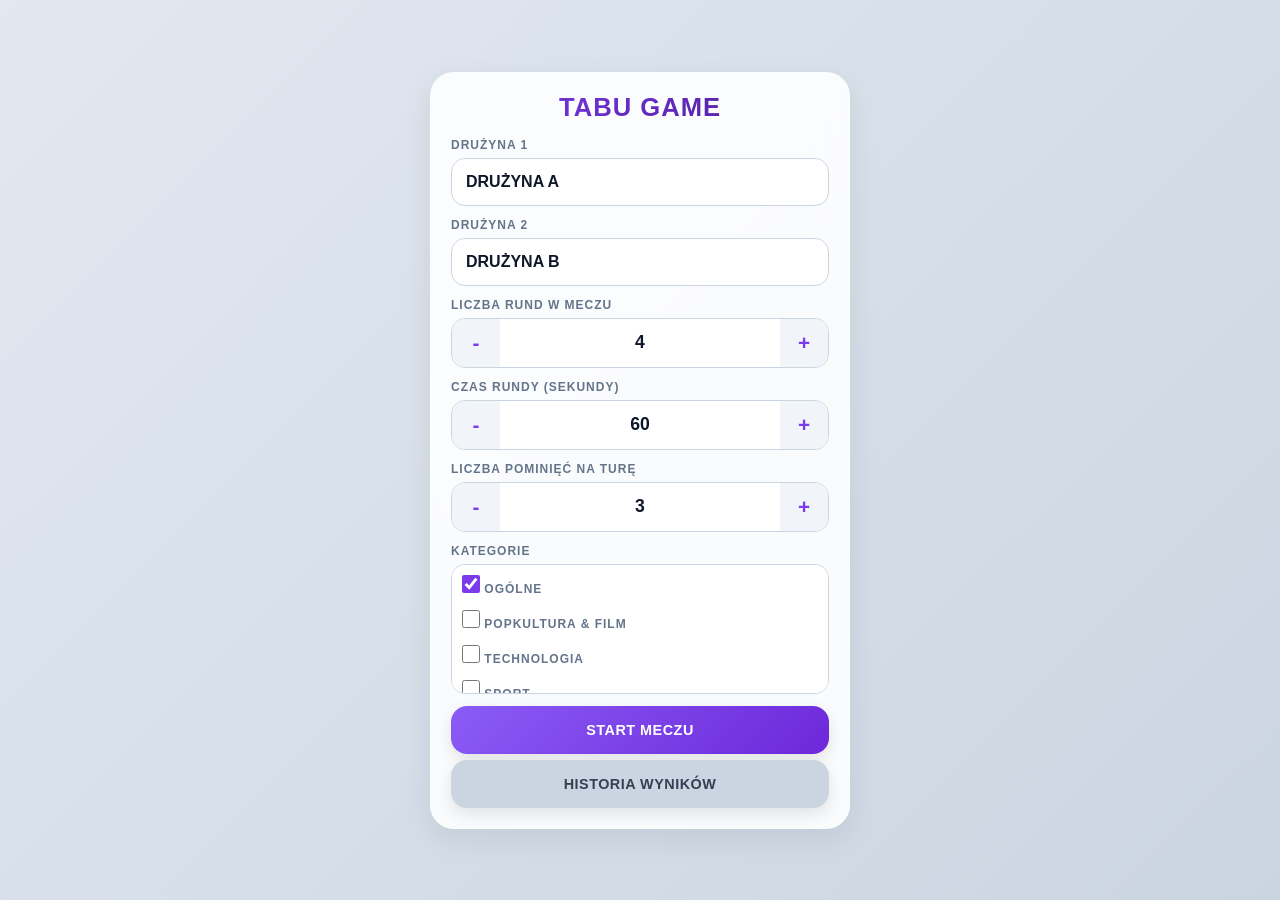
<file: index.html>
<!DOCTYPE html>
<html lang="pl">
<head>
    <meta charset="UTF-8">
    <meta name="viewport" content="width=device-width, initial-scale=1.0, maximum-scale=1.0, user-scalable=no">
    <title>TABU Mobile</title>
    <style>
        :root {
            --bg-gradient: linear-gradient(135deg, #e2e8f0 0%, #cbd5e1 100%);
            --card-bg: rgba(255, 255, 255, 0.88);
            --card-border: rgba(255, 255, 255, 0.6);
            
            --primary: #7c3aed;
            --primary-gradient: linear-gradient(135deg, #8b5cf6 0%, #6d28d9 100%);
            --accent-blue: #0284c7;
            
            --success: #10b981;
            --success-gradient: linear-gradient(135deg, #10b981 0%, #059669 100%);
            
            --danger: #f43f5e;
            --danger-gradient: linear-gradient(135deg, #f43f5e 0%, #e11d48 100%);
            
            --warning: #f59e0b;
            --warning-gradient: linear-gradient(135deg, #f59e0b 0%, #d97706 100%);
            
            --text-main: #0f172a;
            --text-muted: #64748b;
        }

        * {
            box-sizing: border-box;
            margin: 0;
            padding: 0;
            font-family: -apple-system, BlinkMacSystemFont, "Segoe UI", Roboto, Helvetica, Arial, sans-serif;
            -webkit-tap-highlight-color: transparent;
            user-select: none;
        }

        body {
            background: var(--bg-gradient);
            color: var(--text-main);
            display: flex;
            justify-content: center;
            align-items: center;
            min-height: 100vh;
            padding: 12px;
        }

        .container {
            width: 100%;
            max-width: 420px;
            display: flex;
            flex-direction: column;
            gap: 12px;
            min-height: 95vh;
            justify-content: center;
        }

        .view {
            display: flex;
            flex-direction: column;
            gap: 12px;
            width: 100%;
        }

        .hidden {
            display: none !important;
        }

        /* Glassmorphism */
        .glass-card {
            background: var(--card-bg);
            backdrop-filter: blur(16px);
            -webkit-backdrop-filter: blur(16px);
            border-radius: 24px;
            padding: 20px;
            border: 1px solid var(--card-border);
            box-shadow: 0 10px 30px rgba(15, 23, 42, 0.08);
        }

        .title {
            font-size: 1.6rem;
            font-weight: 900;
            letter-spacing: 1px;
            background: linear-gradient(135deg, #7c3aed, #4c1d95);
            -webkit-background-clip: text;
            -webkit-text-fill-color: transparent;
            text-align: center;
            margin-bottom: 16px;
            text-transform: uppercase;
        }

        /* Formularze */
        .form-group {
            margin-bottom: 12px;
        }

        .form-group label {
            display: block;
            font-size: 0.75rem;
            font-weight: 800;
            color: var(--text-muted);
            margin-bottom: 6px;
            text-transform: uppercase;
            letter-spacing: 1px;
        }

        .form-group input[type="text"] {
            width: 100%;
            padding: 14px;
            background: #ffffff;
            border: 1px solid #cbd5e1;
            border-radius: 14px;
            color: var(--text-main);
            font-size: 1rem;
            font-weight: 700;
            outline: none;
        }

        /* Stylizacja Steppera (+ i -) */
        .number-stepper {
            display: flex;
            align-items: center;
            background: #ffffff;
            border: 1px solid #cbd5e1;
            border-radius: 14px;
            overflow: hidden;
        }

        .stepper-btn {
            background: #f1f5f9;
            border: none;
            color: var(--primary);
            font-size: 1.3rem;
            font-weight: 900;
            width: 48px;
            height: 48px;
            cursor: pointer;
            display: flex;
            align-items: center;
            justify-content: center;
            transition: background 0.1s;
        }

        .stepper-btn:active {
            background: #e2e8f0;
        }

        .number-stepper input[type="number"] {
            flex: 1;
            border: none;
            text-align: center;
            font-size: 1.1rem;
            font-weight: 800;
            color: var(--text-main);
            outline: none;
            -moz-appearance: textfield;
        }

        .number-stepper input[type="number"]::-webkit-outer-spin-button,
        .number-stepper input[type="number"]::-webkit-inner-spin-button {
            -webkit-appearance: none;
            margin: 0;
        }

        .checkbox-group {
            display: flex;
            flex-direction: column;
            gap: 8px;
            max-height: 130px;
            overflow-y: auto;
            background: #ffffff;
            padding: 10px;
            border-radius: 14px;
            border: 1px solid #cbd5e1;
        }

        .checkbox-item {
            display: flex;
            align-items: center;
            gap: 12px;
            font-size: 0.9rem;
            font-weight: 700;
        }

        .checkbox-item input {
            width: 18px;
            height: 18px;
            accent-color: var(--primary);
        }

        /* HUD & Banery */
        .team-banner {
            background: var(--primary-gradient);
            color: white;
            text-align: center;
            padding: 10px;
            border-radius: 16px;
            font-size: 1.2rem;
            font-weight: 900;
            letter-spacing: 1px;
            text-transform: uppercase;
            box-shadow: 0 4px 15px rgba(124, 58, 237, 0.3);
        }

        .hud-header {
            display: grid;
            grid-template-columns: repeat(4, 1fr);
            gap: 8px;
            background: var(--card-bg);
            backdrop-filter: blur(12px);
            padding: 8px;
            border-radius: 20px;
            border: 1px solid var(--card-border);
            box-shadow: 0 4px 15px rgba(0,0,0,0.05);
        }

        .hud-box {
            display: flex;
            flex-direction: column;
            align-items: center;
            justify-content: center;
            background: #ffffff;
            padding: 8px 4px;
            border-radius: 12px;
            border: 1px solid #e2e8f0;
        }

        .hud-label {
            font-size: 0.6rem;
            font-weight: 800;
            color: var(--text-muted);
            text-transform: uppercase;
        }

        .hud-value {
            font-size: 1.15rem;
            font-weight: 900;
        }

        /* Główna Karta */
        .game-card {
            display: flex;
            flex-direction: column;
            align-items: center;
            justify-content: center;
            padding: 24px 16px;
            min-height: 280px;
            background: #ffffff;
        }

        .main-word {
            font-size: 2.2rem;
            font-weight: 900;
            letter-spacing: 1.5px;
            color: var(--primary);
            margin-bottom: 20px;
            text-align: center;
            text-transform: uppercase !important;
            word-break: break-word;
        }

        .taboo-badge {
            background: #ffe4e6;
            color: var(--danger);
            font-size: 0.7rem;
            font-weight: 900;
            padding: 4px 12px;
            border-radius: 20px;
            letter-spacing: 1.5px;
            text-transform: uppercase;
            margin-bottom: 12px;
            border: 1px solid #fecdd3;
        }

        .taboo-list {
            list-style: none;
            width: 100%;
            display: flex;
            flex-direction: column;
            gap: 8px;
        }

        .taboo-list li {
            background: #f8fafc;
            border: 1px solid #e2e8f0;
            padding: 10px;
            border-radius: 12px;
            font-size: 1.1rem;
            font-weight: 800;
            letter-spacing: 1px;
            text-align: center;
            color: #1e293b;
            text-transform: uppercase !important;
        }

        /* Przyciski Akcji */
        .action-grid {
            display: grid;
            grid-template-columns: 1fr 1fr 1fr;
            gap: 8px;
        }

        .btn {
            border: none;
            padding: 16px 8px;
            border-radius: 16px;
            font-size: 0.9rem;
            font-weight: 900;
            letter-spacing: 0.5px;
            color: white;
            cursor: pointer;
            text-transform: uppercase;
            box-shadow: 0 6px 16px rgba(0, 0, 0, 0.1);
            transition: transform 0.08s ease, filter 0.1s ease;
            display: flex;
            align-items: center;
            justify-content: center;
        }

        .btn:active {
            transform: scale(0.95);
            filter: brightness(0.95);
        }

        .btn-taboo { background: var(--danger-gradient); }
        .btn-skip { background: var(--warning-gradient); color: #ffffff; }
        .btn-correct { background: var(--success-gradient); }
        .btn-main { background: var(--primary-gradient); width: 100%; }
        .btn-sub { background: #cbd5e1; color: #334155; width: 100%; margin-top: 6px; }

        /* Historia */
        .full-screen-card {
            min-height: 85vh;
            display: flex;
            flex-direction: column;
            justify-content: space-between;
        }

        .history-list-full {
            flex-grow: 1;
            max-height: 55vh;
            overflow-y: auto;
            display: flex;
            flex-direction: column;
            gap: 10px;
            margin: 12px 0;
            padding-right: 4px;
        }

        .history-item {
            background: #ffffff;
            padding: 14px 16px;
            border-radius: 16px;
            border: 1px solid #e2e8f0;
            display: flex;
            justify-content: space-between;
            align-items: center;
            box-shadow: 0 2px 8px rgba(0,0,0,0.03);
        }

        .scores-grid {
            display: grid;
            grid-template-columns: 1fr 1fr;
            gap: 12px;
            margin-top: 10px;
        }

        .team-box {
            background: #ffffff;
            padding: 12px;
            border-radius: 16px;
            text-align: center;
            border: 1px solid #e2e8f0;
        }

        .team-box .name { font-size: 0.8rem; font-weight: 800; color: var(--text-muted); text-transform: uppercase; }
        .team-box .pts { font-size: 1.8rem; font-weight: 900; color: var(--primary); }

        /* Modal */
        .modal-overlay {
            position: fixed;
            top: 0; left: 0; right: 0; bottom: 0;
            background: rgba(15, 23, 42, 0.4);
            backdrop-filter: blur(4px);
            display: flex;
            align-items: center;
            justify-content: center;
            padding: 20px;
            z-index: 1000;
        }

        .modal-card {
            background: #ffffff;
            width: 100%;
            max-width: 340px;
            border-radius: 24px;
            padding: 24px;
            text-align: center;
            box-shadow: 0 20px 40px rgba(0,0,0,0.2);
        }

        .modal-title { font-size: 1.2rem; font-weight: 900; margin-bottom: 10px; text-transform: uppercase; }
        .modal-body { font-size: 0.95rem; font-weight: 600; color: var(--text-muted); margin-bottom: 20px; }
    </style>
</head>
<body>

<div class="container">

    <div id="setup-view" class="view">
        <div class="glass-card">
            <div class="title">TABU GAME</div>
            
            <div class="form-group">
                <label>Drużyna 1</label>
                <input type="text" id="team1-input" value="DRUŻYNA A">
            </div>

            <div class="form-group">
                <label>Drużyna 2</label>
                <input type="text" id="team2-input" value="DRUŻYNA B">
            </div>

            <div class="form-group">
                <label>Liczba rund w meczu</label>
                <div class="number-stepper">
                    <button class="stepper-btn" onclick="adjustValue('rounds-input', -1, 1, 20)">-</button>
                    <input type="number" id="rounds-input" value="4" min="1" max="20">
                    <button class="stepper-btn" onclick="adjustValue('rounds-input', 1, 1, 20)">+</button>
                </div>
            </div>

            <div class="form-group">
                <label>Czas rundy (sekundy)</label>
                <div class="number-stepper">
                    <button class="stepper-btn" onclick="adjustValue('time-input', -5, 10, 300)">-</button>
                    <input type="number" id="time-input" value="60" min="10" max="300" step="5">
                    <button class="stepper-btn" onclick="adjustValue('time-input', 5, 10, 300)">+</button>
                </div>
            </div>

            <div class="form-group">
                <label>Liczba pominięć na turę</label>
                <div class="number-stepper">
                    <button class="stepper-btn" onclick="adjustValue('skips-input', -1, 0, 10)">-</button>
                    <input type="number" id="skips-input" value="3" min="0" max="10">
                    <button class="stepper-btn" onclick="adjustValue('skips-input', 1, 0, 10)">+</button>
                </div>
            </div>

            <div class="form-group">
                <label>Kategorie</label>
                <div class="checkbox-group" id="categories-list"></div>
            </div>

            <button class="btn btn-main" id="start-btn" onclick="saveSettingsAndStart()">START MECZU</button>
            <button class="btn btn-sub" onclick="showHistoryView()">HISTORIA WYNIKÓW</button>
        </div>
    </div>

    <div id="turn-view" class="view hidden">
        <div class="glass-card" style="text-align: center;">
            <div style="font-size: 0.75rem; font-weight: 900; color: var(--primary); letter-spacing: 2px;" id="turn-indicator">RUNDA 1 Z 4 (TURA 1/2)</div>
            <h2 id="turn-title" style="margin: 12px 0 6px 0; font-size: 1.5rem; text-transform: uppercase;">PRZYGOTUJ SIĘ!</h2>
            <p id="turn-desc" style="color: var(--text-muted); font-size: 0.9rem; margin-bottom: 20px;"></p>
            <button class="btn btn-main" onclick="startTurn()">ROZPOCZNIJ TURĘ</button>
        </div>

        <div class="glass-card">
            <div style="text-align: center; color: var(--text-muted); font-size: 0.7rem; font-weight: 800; letter-spacing: 1px;">WYNIKI MECZU</div>
            <div class="scores-grid">
                <div class="team-box">
                    <div class="name" id="sb-team1-name">D1</div>
                    <div class="pts" id="sb-team1-pts">0</div>
                </div>
                <div class="team-box">
                    <div class="name" id="sb-team2-name">D2</div>
                    <div class="pts" id="sb-team2-pts">0</div>
                </div>
            </div>
        </div>
    </div>

    <div id="game-view" class="view hidden">
        <div class="team-banner" id="current-team-label">DRUŻYNA A</div>

        <div class="hud-header">
            <div class="hud-box">
                <span class="hud-label">Runda</span>
                <span class="hud-value" id="turn-stat">1/4</span>
            </div>
            <div class="hud-box">
                <span class="hud-label">Punkty</span>
                <span class="hud-value" style="color: var(--success);" id="current-score">0</span>
            </div>
            <div class="hud-box">
                <span class="hud-label">Pominięcia</span>
                <span class="hud-value" style="color: var(--warning);" id="skips-left-hud">0</span>
            </div>
            <div class="hud-box">
                <span class="hud-label">Czas</span>
                <span class="hud-value" style="color: var(--danger);" id="timer">60s</span>
            </div>
        </div>

        <div class="glass-card game-card">
            <div class="main-word" id="main-word">---</div>
            <div class="taboo-badge">Słowa Zakazane</div>
            <ul class="taboo-list" id="taboo-list"></ul>
        </div>

        <div class="action-grid">
            <button class="btn btn-taboo" onclick="handlePoint(-1)">TABU!</button>
            <button class="btn btn-skip" id="skip-btn" onclick="handleSkip()">POMIŃ</button>
            <button class="btn btn-correct" onclick="handlePoint(1)">TRAFIONE!</button>
        </div>
    </div>

    <div id="end-view" class="view hidden">
        <div class="glass-card" style="text-align: center;">
            <div class="title" style="background: var(--success-gradient); -webkit-background-clip: text;">KONIEC MECZU!</div>
            <h2 id="winner-label" style="margin-bottom: 20px; font-size: 1.3rem;">ZWYCIĘZCA: ---</h2>
            
            <div class="scores-grid" style="margin-bottom: 20px;">
                <div class="team-box">
                    <div class="name" id="end-team1-name">D1</div>
                    <div class="pts" id="end-team1-pts">0</div>
                </div>
                <div class="team-box">
                    <div class="name" id="end-team2-name">D2</div>
                    <div class="pts" id="end-team2-pts">0</div>
                </div>
            </div>

            <button class="btn btn-main" onclick="showSetupView()">MENU GŁÓWNE</button>
        </div>
    </div>

    <div id="history-view" class="view hidden">
        <div class="glass-card full-screen-card">
            <div>
                <div class="title" style="margin-bottom: 8px;">HISTORIA WYNIKÓW</div>
                <div class="history-list-full" id="history-container"></div>
            </div>
            <div>
                <button class="btn btn-sub" onclick="showSetupView()">POWRÓT</button>
                <button class="btn btn-taboo" style="width:100%; margin-top:8px; font-size:0.75rem; padding: 12px;" onclick="clearHistory()">WYCZYŚĆ HISTORIĘ</button>
            </div>
        </div>
    </div>

</div>

<div id="custom-modal" class="modal-overlay hidden">
    <div class="modal-card">
        <div class="modal-title" id="modal-title">KOMUNIKAT</div>
        <div class="modal-body" id="modal-body">Treść komunikatu</div>
        <button class="btn btn-main" onclick="closeModal()">OK</button>
    </div>
</div>

<script>
    const categoryFiles = [
        { id: "ogolne", name: "OGÓLNE", file: "ogolne.json" },
        { id: "popkultura", name: "POPKULTURA & FILM", file: "popkultura.json" },
        { id: "technologia", name: "TECHNOLOGIA", file: "technologia.json" },
        { id: "sport", name: "SPORT", file: "sport.json" },
        { id: "geografia", name: "GEOGRAFIA", file: "geografia.json" },
        { id: "jedzenie", name: "JEDZENIE & KUCHNIA", file: "jedzenie.json" },
{ id: "mlodziezowe", name: "MŁODZIEŻOWE", file: "mlodziezowe.json" }, { id: "przyroda", name: "PRZYRODA", file: "przyroda.json" }
        ];

    let availableCards = [];
    let config = { rounds: 4, time: 60, skips: 3, team1: "DRUŻYNA A", team2: "DRUŻYNA B", selectedCategories: ["ogolne"] };
    let scores = { team1: 0, team2: 0 };
    
    let currentRound = 1;
    let currentSubTurn = 1; // 1 = Drużyna 1, 2 = Drużyna 2

    let currentSkipsLeft = 0;
    let currentRoundScore = 0;
    let timeLeft = 0;
    let timerInterval = null;
    let activeCardsPool = [];
    let modalCallback = null;

    window.onload = function() {
        loadSettings();
        renderCategoriesList();
    };

    function adjustValue(inputId, delta, min, max) {
        const input = document.getElementById(inputId);
        let val = parseInt(input.value) || 0;
        val += delta;
        if (val < min) val = min;
        if (val > max) val = max;
        input.value = val;
    }

    function showModal(title, bodyText, callback = null) {
        document.getElementById('modal-title').innerText = title;
        document.getElementById('modal-body').innerText = bodyText;
        modalCallback = callback;
        document.getElementById('custom-modal').classList.remove('hidden');
    }

    function closeModal() {
        document.getElementById('custom-modal').classList.add('hidden');
        if (modalCallback) {
            modalCallback();
            modalCallback = null;
        }
    }

    function renderCategoriesList() {
        const container = document.getElementById('categories-list');
        container.innerHTML = categoryFiles.map(cat => `
            <label class="checkbox-item">
                <input type="checkbox" value="${cat.id}" ${config.selectedCategories.includes(cat.id) ? 'checked' : ''}>
                ${cat.name}
            </label>
        `).join('');
    }

    function loadSettings() {
        const savedConfig = localStorage.getItem('taboo_config');
        if (savedConfig) {
            config = JSON.parse(savedConfig);
            document.getElementById('team1-input').value = config.team1 || "DRUŻYNA A";
            document.getElementById('team2-input').value = config.team2 || "DRUŻYNA B";
            document.getElementById('rounds-input').value = config.rounds || 4;
            document.getElementById('time-input').value = config.time || 60;
            document.getElementById('skips-input').value = config.skips !== undefined ? config.skips : 3;
        }
    }

    function saveSettings() {
        config.team1 = (document.getElementById('team1-input').value || "DRUŻYNA A").toUpperCase();
        config.team2 = (document.getElementById('team2-input').value || "DRUŻYNA B").toUpperCase();
        config.rounds = parseInt(document.getElementById('rounds-input').value) || 4;
        config.time = parseInt(document.getElementById('time-input').value) || 60;
        config.skips = parseInt(document.getElementById('skips-input').value) || 0;
        
        const checkboxes = document.querySelectorAll('#categories-list input[type="checkbox"]:checked');
        config.selectedCategories = Array.from(checkboxes).map(cb => cb.value);

        if (config.selectedCategories.length === 0) {
            showModal("BŁĄD", "Wybierz co najmniej jedną kategorię!");
            return false;
        }

        localStorage.setItem('taboo_config', JSON.stringify(config));
        return true;
    }

    async function loadCardsFromFiles() {
        availableCards = [];
        for (const catId of config.selectedCategories) {
            const catObj = categoryFiles.find(c => c.id === catId);
            if (catObj) {
                try {
                    const res = await fetch(catObj.file);
                    const cards = await res.json();
                    availableCards = availableCards.concat(cards);
                } catch (e) {
                    console.error("Błąd ładowania pliku: " + catObj.file, e);
                }
            }
        }
    }

    async function saveSettingsAndStart() {
        if (!saveSettings()) return;

        await loadCardsFromFiles();

        scores.team1 = 0;
        scores.team2 = 0;
        currentRound = 1;
        currentSubTurn = 1;
        activeCardsPool = [...availableCards];

        updateScoreboardDisplay();
        showTurnPrepView();
    }

    function showTurnPrepView() {
        hideAllViews();
        document.getElementById('turn-view').classList.remove('hidden');

        const activeTeamName = (currentSubTurn === 1) ? config.team1 : config.team2;
        document.getElementById('turn-indicator').innerText = `RUNDA ${currentRound} Z ${config.rounds} (TURA ${currentSubTurn}/2)`;
        document.getElementById('turn-title').innerText = `PRZYGOTUJ SIĘ: ${activeTeamName}`;
        document.getElementById('turn-desc').innerText = `Przekażcie telefon osobie opisującej z drużyny ${activeTeamName}.`;
    }

    function startTurn() {
        currentRoundScore = 0;
        currentSkipsLeft = config.skips;
        timeLeft = config.time;

        const activeTeamName = (currentSubTurn === 1) ? config.team1 : config.team2;
        document.getElementById('current-team-label').innerText = activeTeamName;
        document.getElementById('turn-stat').innerText = `${currentRound}/${config.rounds}`;
        document.getElementById('current-score').innerText = currentRoundScore;
        document.getElementById('skips-left-hud').innerText = currentSkipsLeft;
        document.getElementById('timer').innerText = timeLeft + "s";

        updateSkipButton();
        hideAllViews();
        document.getElementById('game-view').classList.remove('hidden');

        nextCard();

        clearInterval(timerInterval);
        timerInterval = setInterval(() => {
            timeLeft--;
            document.getElementById('timer').innerText = timeLeft + "s";
            if (timeLeft <= 0) {
                endTurn();
            }
        }, 1000);
    }

    function nextCard() {
        if (activeCardsPool.length === 0) {
            activeCardsPool = [...availableCards];
        }
        const randomIndex = Math.floor(Math.random() * activeCardsPool.length);
        const card = activeCardsPool.splice(randomIndex, 1)[0];

        document.getElementById('main-word').innerText = card.word.toUpperCase();
        document.getElementById('taboo-list').innerHTML = card.taboo.map(item => `<li>${item.toUpperCase()}</li>`).join('');
    }

    function handlePoint(points) {
        currentRoundScore += points;
        document.getElementById('current-score').innerText = currentRoundScore;
        nextCard();
    }

    function handleSkip() {
        if (currentSkipsLeft > 0) {
            currentSkipsLeft--;
            document.getElementById('skips-left-hud').innerText = currentSkipsLeft;
            updateSkipButton();
            nextCard();
        }
    }

    function updateSkipButton() {
        const skipBtn = document.getElementById('skip-btn');
        if (currentSkipsLeft <= 0) {
            skipBtn.style.opacity = "0.3";
            skipBtn.style.pointerEvents = "none";
        } else {
            skipBtn.style.opacity = "1";
            skipBtn.style.pointerEvents = "auto";
        }
    }

    function endTurn() {
        clearInterval(timerInterval);
        
        const activeTeamName = (currentSubTurn === 1) ? config.team1 : config.team2;

        showModal(`KONIEC TURY: ${activeTeamName}`, `Zdobyte punkty: ${currentRoundScore}`, () => {
            if (currentSubTurn === 1) {
                scores.team1 += currentRoundScore;
                currentSubTurn = 2;
            } else {
                scores.team2 += currentRoundScore;
                currentSubTurn = 1;
                currentRound++;
            }

            updateScoreboardDisplay();

            if (currentRound <= config.rounds) {
                showTurnPrepView();
            } else {
                endMatch();
            }
        });
    }

    function endMatch() {
        hideAllViews();
        document.getElementById('end-view').classList.remove('hidden');

        document.getElementById('end-team1-name').innerText = config.team1;
        document.getElementById('end-team1-pts').innerText = scores.team1;
        document.getElementById('end-team2-name').innerText = config.team2;
        document.getElementById('end-team2-pts').innerText = scores.team2;

        let winninnerText = "";
        if (scores.team1 > scores.team2) {
            winninnerText = `ZWYCIĘZCA: ${config.team1}! 🏆`;
        } else if (scores.team2 > scores.team1) {
            winninnerText = `ZWYCIĘZCA: ${config.team2}! 🏆`;
        } else {
            winninnerText = "REMIS! 🤝";
        }
        document.getElementById('winner-label').innerText = winninnerText;

        saveMatchToHistory(winninnerText);
    }

    function saveMatchToHistory(resultText) {
        let history = JSON.parse(localStorage.getItem('taboo_history') || "[]");
        const matchData = {
            date: new Date().toLocaleDateString('pl-PL') + " " + new Date().toLocaleTimeString('pl-PL', {hour: '2-digit', minute:'2-digit'}),
            team1: `${config.team1}: ${scores.team1} PKT`,
            team2: `${config.team2}: ${scores.team2} PKT`,
            result: resultText
        };
        history.unshift(matchData);
        if (history.length > 20) history.pop();
        localStorage.setItem('taboo_history', JSON.stringify(history));
    }

    function showHistoryView() {
        hideAllViews();
        document.getElementById('history-view').classList.remove('hidden');

        const history = JSON.parse(localStorage.getItem('taboo_history') || "[]");
        const container = document.getElementById('history-container');

        if (history.length === 0) {
            container.innerHTML = "<div style='text-align:center; color: var(--text-muted); padding:20px; font-size:0.9rem;'>BRAK HISTORII MECZÓW</div>";
            return;
        }

        container.innerHTML = history.map(m => `
            <div class="history-item">
                <div>
                    <div style="font-size:0.9rem; font-weight:800;">${m.team1} vs ${m.team2}</div>
                    <div style="font-size:0.8rem; color: var(--primary); font-weight:700; margin-top:2px;">${m.result}</div>
                </div>
                <div style="font-size:0.75rem; color: var(--text-muted); font-weight:600;">${m.date}</div>
            </div>
        `).join('');
    }

    function clearHistory() {
        showModal("WYCZYŚĆ HISTORIĘ", "Historia meczów została usunięta.", () => {
            localStorage.removeItem('taboo_history');
            showHistoryView();
        });
    }

    function updateScoreboardDisplay() {
        document.getElementById('sb-team1-name').innerText = config.team1;
        document.getElementById('sb-team1-pts').innerText = scores.team1;
        document.getElementById('sb-team2-name').innerText = config.team2;
        document.getElementById('sb-team2-pts').innerText = scores.team2;
    }

    function showSetupView() {
        hideAllViews();
        document.getElementById('setup-view').classList.remove('hidden');
    }

    function hideAllViews() {
        document.querySelectorAll('.view').forEach(v => v.classList.add('hidden'));
    }
</script>

</body>
</html>
</file>
